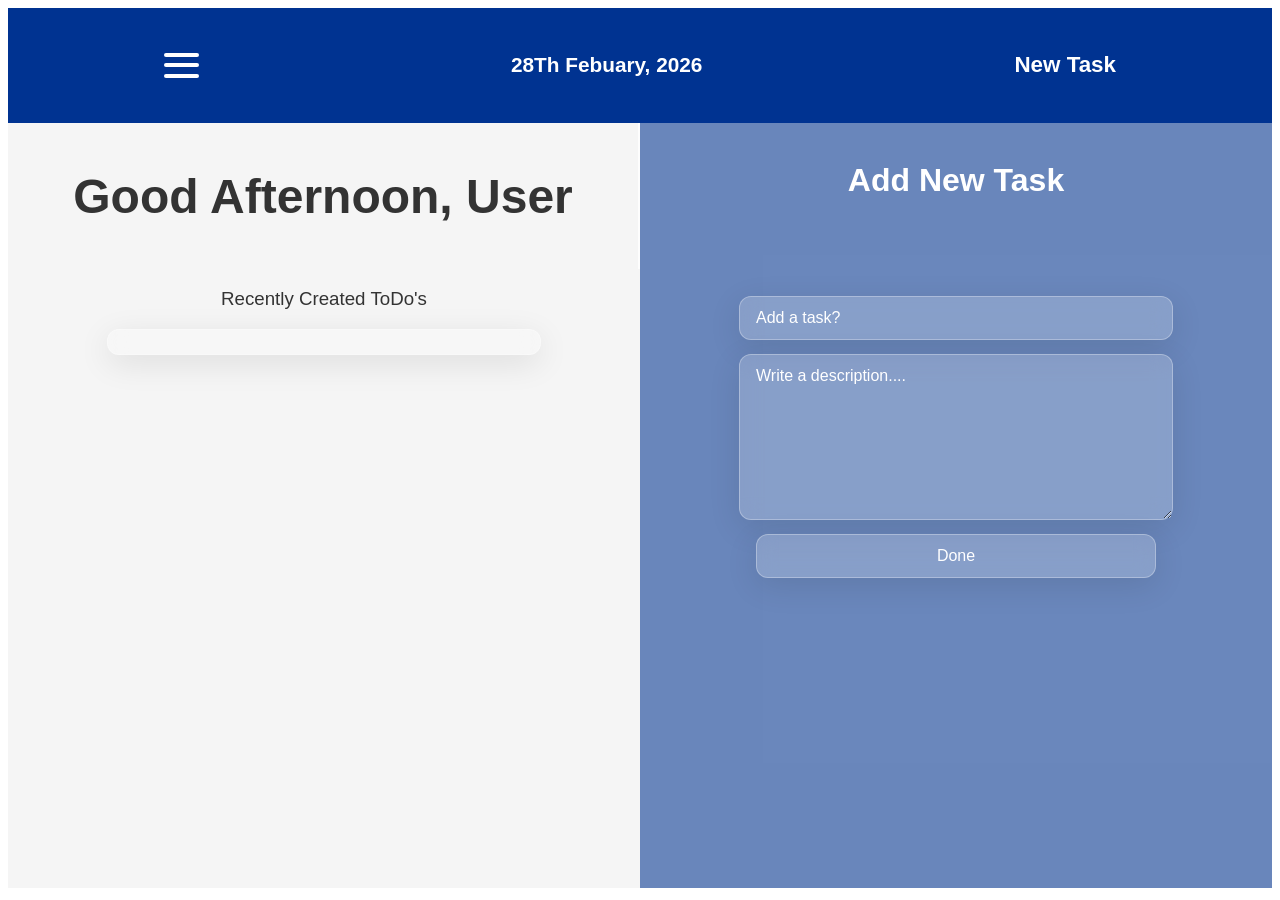
<file: index.html>
<!DOCTYPE html>
<html lang="en">

<head>
    <meta charset="UTF-8">
    <meta name="viewport" content="width=device-width, initial-scale=1.0">
    <title>MODERN TODO APP</title>
    <link rel="stylesheet" href="./styles/style.css">

</head>

<body data-layout="public">

    <div id="header"></div>

    <section class="hero">
        <div id="right">
            <div class="greet">
                <h1
                    style="color: #333; font-family: 'Segoe UI', Tahoma, Geneva, Verdana, sans-serif; font-weight: 600; ">
                    Good Afternoon, User</h1>
            </div>

            <div class="recent">
                <h3
                    style="color: #333; font-weight: 500; font-family: 'Segoe UI', Tahoma, Geneva, Verdana, sans-serif; ">
                    Recently Created ToDo's </h3>

                <div class="recntlyCreated">
                    <div class="info ">
                        <h2 class="notShowing"
                            style="font-size: 1.3rem; font-weight: 600; font-family: 'Segoe UI', Tahoma, Geneva, Verdana, sans-serif; color: #333;">
                            Add a task to show here 📒</h2>
                            <div class="showDiv"></div>
                    </div>

                    <div class="editMenu">
                        <input type="text" class="editTitle" placeholder="New Title">
                        <textarea name="editDescription" id="editDesc" placeholder="Write a new Description "></textarea>
                        <button class="edit">Save</button>
                    </div>

                </div>
            </div>



        </div>



        <div id="left">
            <div class="addTaskHolder">
                <h2
                    style="color: white; font-family: 'Segoe UI', Tahoma, Geneva, Verdana, sans-serif; font-weight: 700; font-size: 2rem">
                    Add New Task</h2>

                <div class="inputs">
                    <input type="text" class="taskInput" placeholder="Add a task?">

                    <textarea name="description" class="taskDetails" placeholder="Write a description...."></textarea>

                    <button class="submit">Done</button>
                </div>
            </div>

           

        </div>
    </section>


    <script src="./script/script.js"></script>
    <script src="./script/include.js"></script>
</body>

</html>
</file>
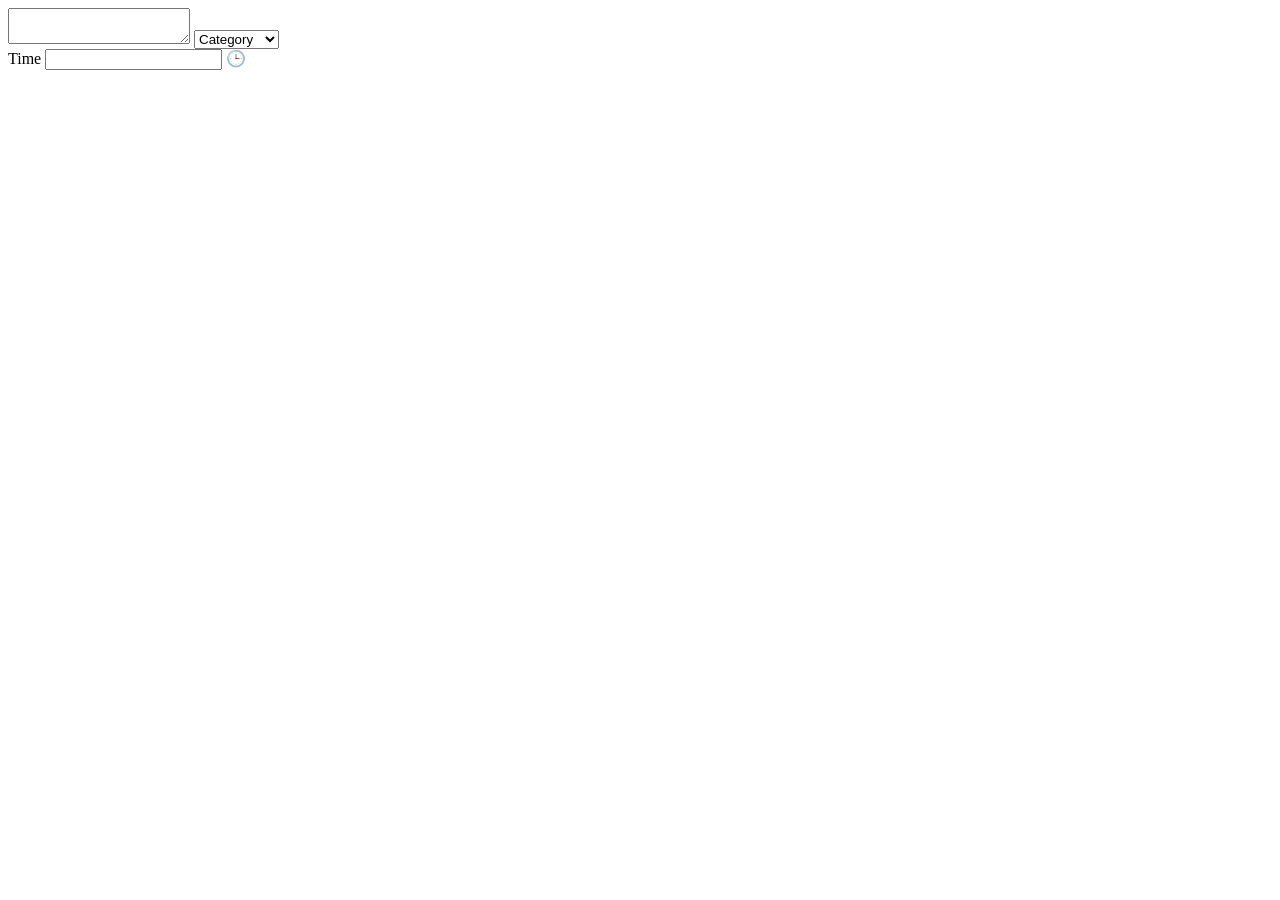
<file: pages/NEWTASK.html>
<!DOCTYPE html>
<html lang="en">

<head>
    <meta charset="UTF-8">
    <meta name="viewport" content="width=device-width, initial-scale=1.0">
    <title>NEW TASK</title>
    <link rel="stylesheet" href="../styles/style.css">
</head>

<body>

    <section id="addtask">

        <textarea name="description" id="describe"></textarea>

        <select name="Category" id="category">
            <option value="">Category</option>
            <option value="Work">Work</option>
            <option value="Education">Education</option>
            <option value=">Weekends">Weekends</option>
        </select>

        <div class="time">
            <label for="time">Time</label>
        <input type="text" id="time">

            <span id="tmeIcon">🕒</span>
        </div>

    </section>


    <script src="../script/script.js"></script>
</body>

</html>
</file>
<file: styles/style.css>
header {
    display: flex;
    width: 100%;
    padding: 22px 0;
    background-color: #003391;
    justify-content: space-around;
    align-items: center;
}

.hamburger {
    width: 35px;
    height: 25px;
    display: flex;
    flex-direction: column;
    justify-content: space-between;
    cursor: pointer;
}

.hamburger span {
    height: 4.2px;
    width: 100%;
    background: white;
    border-radius: 10px;
    transition: all 0.4s ease;
}

.hamburger.active span:nth-child(1) {
    transform: translateY(11px) rotate(45deg);
}

.hamburger.active span:nth-child(2) {
    opacity: 0;
}

.hamburger.active span:nth-child(3) {
    transform: translateY(-11px) rotate(-45deg);
}

.hero {
    display: flex;
    width: 100%;
    min-height: 85vh;
    background-color: #7782961f;
}

#left,
#right {
    flex: 1;
}

#right {
    background-color: whitesmoke;
    overflow-y: auto;
    overflow-x: hidden;
}

#right::-webkit-scrollbar {
    width: 8px;
}

#left {
    background-color: #0033918e;
}

.greet {
    margin-top: 0;
    padding: 6px;
    display: flex;
    justify-content: center;
    align-items: center;
    font-size: 1.8rem;
    font-weight: 600;
    color: #fff;
    overflow: hidden;
    /* for typing animation */
    border-right: 2px solid rgba(255, 255, 255, 0.75);
    white-space: nowrap;
}

.greet h1 {
    font-size: 3rem;
}

.recent {
    height: auto;
    padding: 0 8px;
    display: flex;
    flex-direction: column;
    justify-content: center;
    align-items: center;
    /* position: relative; */
}


.task {
    width: 400px;
    display: flex;
    color: white;
    justify-content: space-around;
    border-radius: 8px;
    box-shadow: 0 5px 6px rgba(0, 0, 0, 0.1),
        0 1px 3px rgba(0, 0, 0, 0.08);
    align-items: center;
    background: rgba(255, 255, 255, 0.3);
    padding: 7px;
    margin-bottom: 10px;
    opacity: 0;
    /* start hidden for pop-up animation */
    transform: translateY(-10px);
    animation: taskPop 0.4s forwards;
}

.icons {
    display: flex;
    justify-content: center;
    gap: 25px;

}

.icons p {
    cursor: pointer;
}

.task p {
    font-size: 1.1rem;
    font-weight: 500;
    font-family: 'Segoe UI', Tahoma, Geneva, Verdana, sans-serif;
}

.task:hover {
    box-shadow: 0 10px 15px rgba(0, 0, 0, 0.15),
        0 4px 6px rgba(0, 0, 0, 0.1);
    background: rgba(255, 255, 255, 0.3);
    color: white;
}

#dot {
    width: 12px;
    height: 12px;
    border-radius: 50%;
    background-color: #003391;
}

.addTaskHolder {
    margin-top: 13px;
    display: flex;
    flex-direction: column;
    align-items: center;
    gap: 70px;
    height: 600px;
}

.inputs {
    display: flex;
    flex-direction: column;
    gap: 14px;
    align-items: center;
}

.taskInput,
.taskDetails,
.submit,
.info {
    display: flex;
    justify-content: center;
    align-items: center;
    width: 400px;
    background: rgba(255, 255, 255, 0.2);
    border-radius: 12px;
    border: 1px solid rgba(255, 255, 255, 0.3);
    backdrop-filter: blur(10px);
    -webkit-backdrop-filter: blur(10px);
    color: #fff;
    font-size: 16px;
    padding: 12px 16px;
    outline: none;
    transition: all 0.3s ease;
    box-shadow: 0 8px 32px rgba(0, 0, 0, 0.1);
}


.Box {

    top: 130px;
    z-index: 99;
    height: auto;
    font-family: 'Segoe UI', Tahoma, Geneva, Verdana, sans-serif;
    margin-top: 8px;
    display: none;
    flex-direction: column;
    justify-content: center;
    align-items: center;
    width: 400px;
    background: rgba(255, 255, 255, 0.2);
    border-radius: 12px;
    border: 1px solid rgba(255, 255, 255, 0.3);
    backdrop-filter: blur(10px);
    -webkit-backdrop-filter: blur(10px);
    color: white;
    font-size: 16px;
    padding: 12px 16px;
    outline: none;
    transition: all 0.3s ease;
    box-shadow: 0 8px 32px rgba(0, 0, 0, 0.2);
}

.Box:hover {
    box-shadow: 0 10px 15px rgba(0, 0, 0, 0.15),
        0 4px 6px rgba(0, 0, 0, 0.1);

    color: white;
}

.Box h2 {
    font-size: 2rem;
    margin-top: 0;
    font-weight: 750;
}

.Box p {
    font-size: 1.1rem;
    font-weight: 500;
}

.desShow {
    display: flex;
    z-index: 99;

}

.hold {
    display: flex;
    flex-direction: column;
    gap: 3px;
    align-items: center;
    width: 400px;
    border-radius: 8px;
    box-shadow: 0 5px 6px rgba(0, 0, 0, 0.1),
        0 1px 3px rgba(0, 0, 0, 0.08);
    background-color: #003391ef;
    padding: 7px;
    margin-bottom: 10px;
    opacity: 0;
    /* start hidden for pop-up animation */
    transform: translateY(-10px);
    animation: taskPop 0.4s forwards;
}

.hold:hover {
    box-shadow: 0 10px 15px rgba(0, 0, 0, 0.15),
        0 4px 6px rgba(0, 0, 0, 0.1);
    color: white;
}




.taskDetails {
    height: 140px;
}

.taskInput:active,
.taskDetails:active,
.submit:hover {
    background-color: #00339106;
}

::placeholder {
    color: white;
    font-family: 'Segoe UI', Tahoma, Geneva, Verdana, sans-serif;
    font-weight: 400;
    font-size: 1rem;
}

.notShowing {
    display: none;
}


.editMenu {
    display: none;
    height: auto;
    font-family: 'Segoe UI', Tahoma, Geneva, Verdana, sans-serif;
    margin-top: 8px;
    flex-direction: column;
    justify-content: center;
    align-items: center;
    width: 370px;
    background: #003391ff;
    border-radius: 12px;
    border: 1px solid rgba(255, 255, 255, 0.3);
    backdrop-filter: blur(10px);
    -webkit-backdrop-filter: blur(10px);
    color: white;
    font-size: 16px;
    padding: 12px 16px;
    outline: none;
    transition: all 0.3s ease;
    box-shadow: 0 8px 32px rgba(0, 0, 0, 0.2);
}

.display {
    display: flex;
}

.editTitle {
    display: flex;
    width: 330px;
    background: rgba(255, 255, 255, 0.2);
    border-radius: 12px;
    border: 1px solid rgba(255, 255, 255, 0.3);
    backdrop-filter: blur(10px);
    -webkit-backdrop-filter: blur(10px);
    color: #fff;
    font-size: 16px;
    padding: 12px 16px;
    outline: none;
    transition: all 0.3s ease;
    box-shadow: 0 8px 32px rgba(0, 0, 0, 0.1);
}

#editDesc {
    margin-top: 8px;
    height: 140px;
    display: flex;
    justify-content: center;
    align-items: center;
    width: 330px;
    background: rgba(255, 255, 255, 0.2);
    border-radius: 12px;
    border: 1px solid rgba(255, 255, 255, 0.3);
    backdrop-filter: blur(10px);
    -webkit-backdrop-filter: blur(10px);
    color: #fff;
    font-size: 16px;
    padding: 12px 16px;
    outline: none;
    transition: all 0.3s ease;
    box-shadow: 0 8px 32px rgba(0, 0, 0, 0.1);
}

.edit {
    margin-top: 12px;
    display: flex;
    background: rgba(255, 255, 255, 0.2);
    border-radius: 12px;
    border: 1px solid rgba(255, 255, 255, 0.3);
    backdrop-filter: blur(10px);
    -webkit-backdrop-filter: blur(10px);
    color: #fff;
    font-size: 16px;
    padding: 12px 30px;
    outline: none;
    transition: all 0.3s ease;
    box-shadow: 0 8px 32px rgba(0, 0, 0, 0.1);
}
.edit:hover{
    background-color: #a6adbac9;
}




@media (max-width: 1024px) {

    .task,
    .taskInput,
    .taskDetails,
    .submit {
        width: 90%;
    }

    .hero {
        flex-direction: column;
    }
}

@media (max-width: 480px) {
    .greet {
        font-size: 1.5rem;

    }

    .greet h1 {
        font-size: 1.7rem;
    }
}

@keyframes taskPop {
    0% {
        opacity: 0;
        transform: translateY(-10px);
    }

    100% {
        opacity: 1;
        transform: translateY(0);
    }
}
</file>
